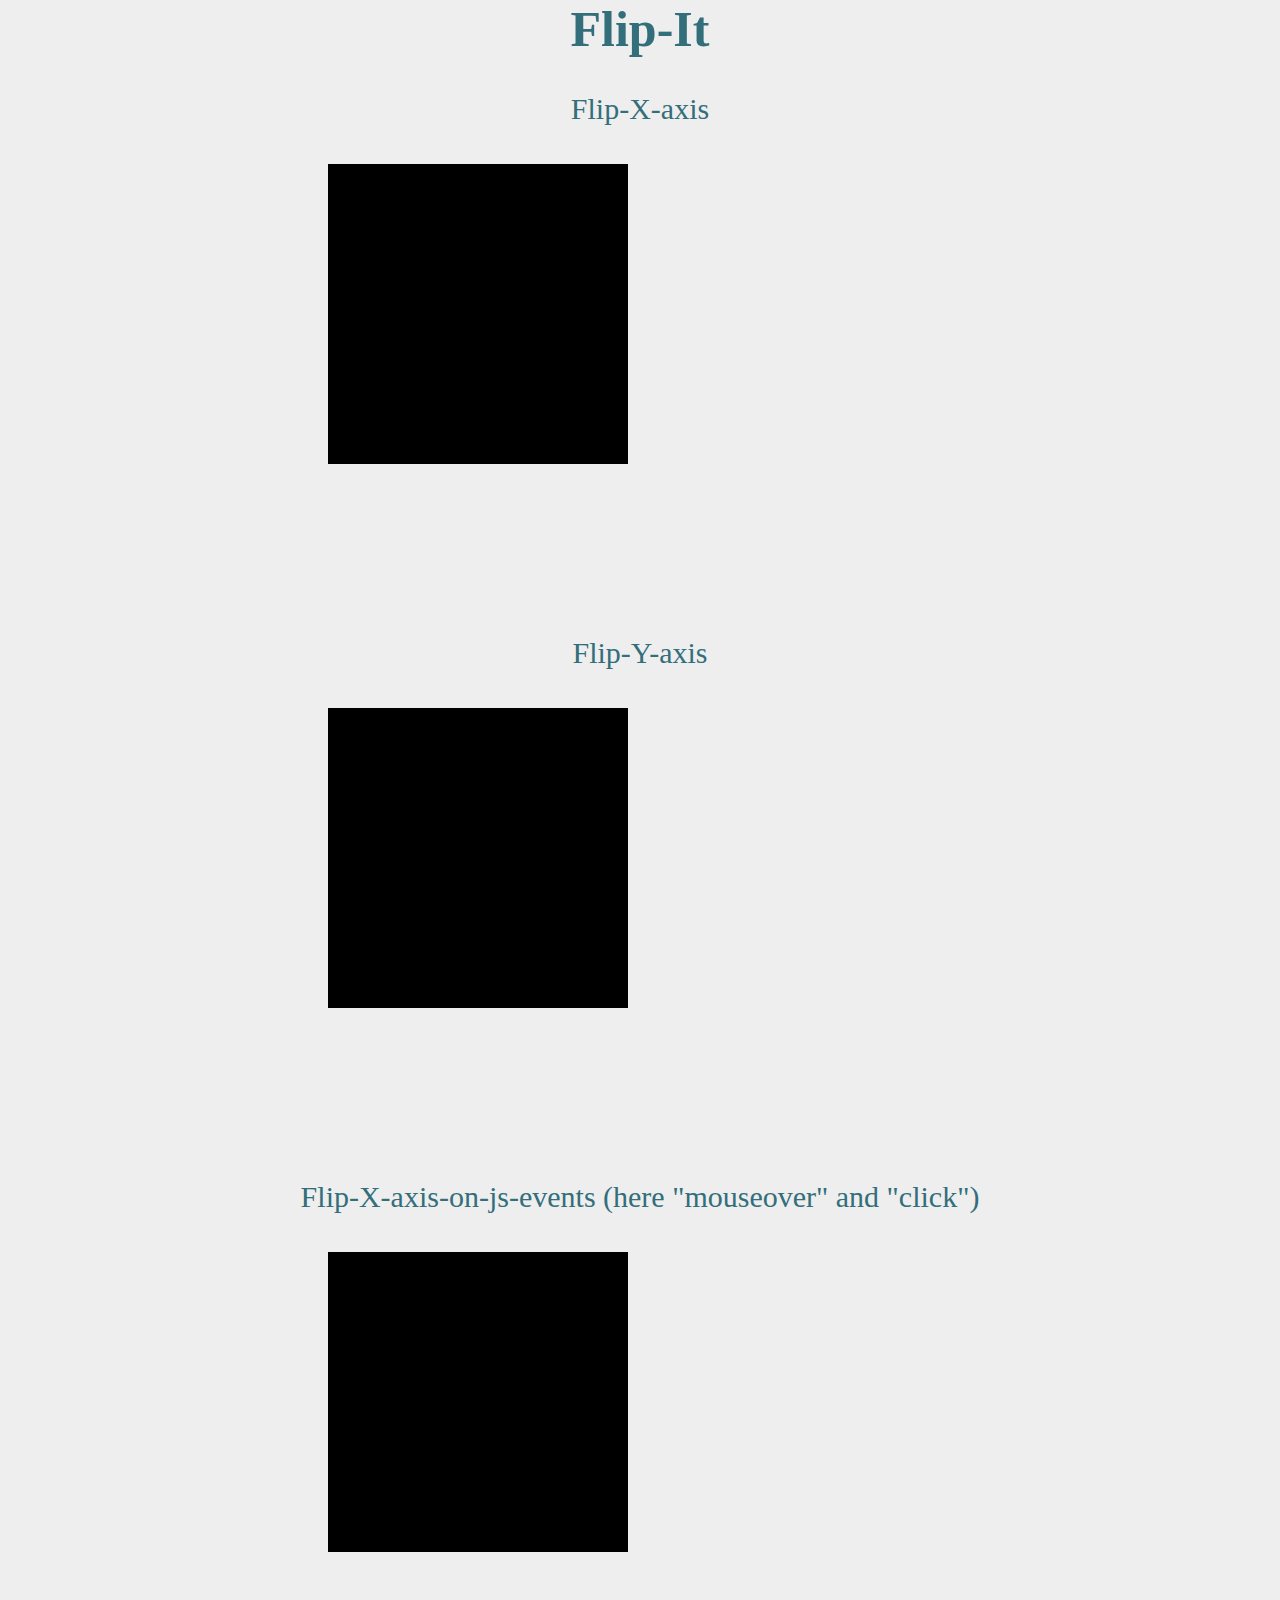
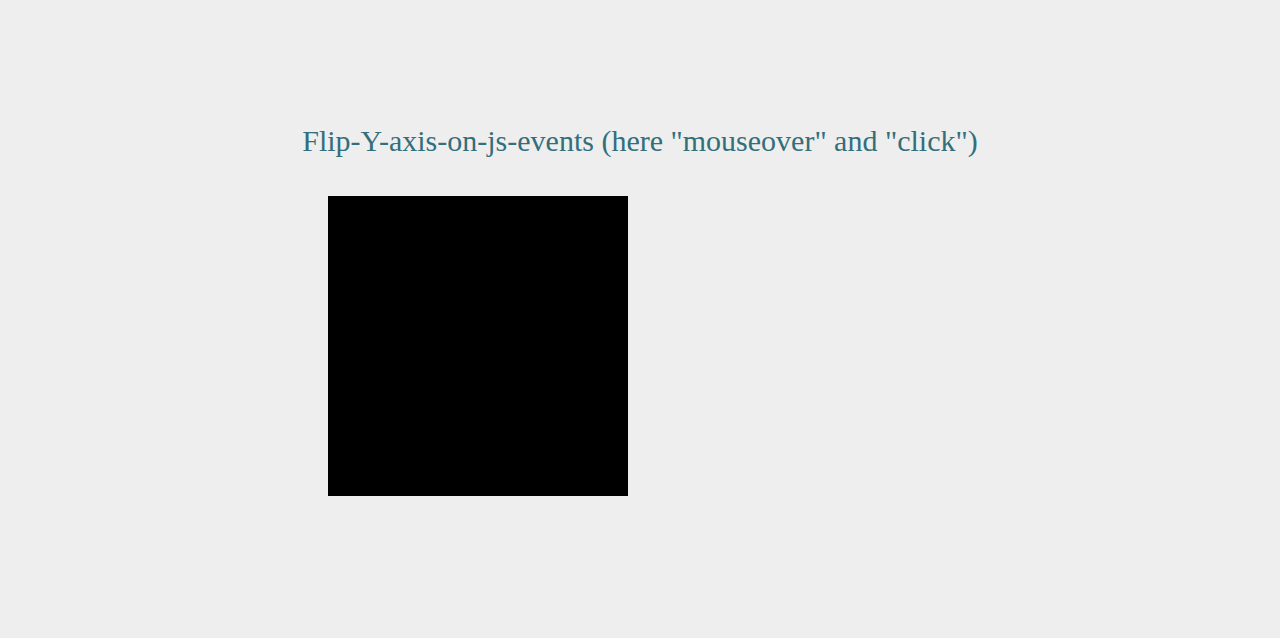
<file: demo/index.html>
<html>
    <head>
        <title>Flip-It</title>
        <style>
            body{
                margin: 0;
                background: 
                    #EEEEEE
                    ;
            }
            p{
                font-size: 30px;
                font-family: fantasy;
                color: #336E7B;
            }
            iframe{
                border: 0px;
            }
            h1{
                text-align: center;
                font-family: fantasy;
                font-size: 50px;
                color: #336E7B;
            }
        </style>
    </head>
    <body>
        <center>
            <h1>Flip-It</h1>
            <p>Flip-X-axis</p>
            <iframe width="50%" height="50%" src="Flip-X-axis/index-X-axis.html"></iframe>
            <p>Flip-Y-axis</p>
            <iframe width="50%" height="50%" src="Flip-Y-axis/index-Y-axis.html"></iframe>
            <p>Flip-X-axis-on-js-events (here "mouseover" and "click")</p>
            <iframe width="50%" height="50%" src="Flip-X-axis-on-js-events/flip-it-X-axis-on-js-events.html"></iframe>
            <p>Flip-Y-axis-on-js-events (here "mouseover" and "click")</p>
            <iframe width="50%" height="50%" src="Flip-Y-axis-on-js-events/index-Y-axis-on-js-events.html"></iframe>
        </center>
    </body>
</html>
</file>
